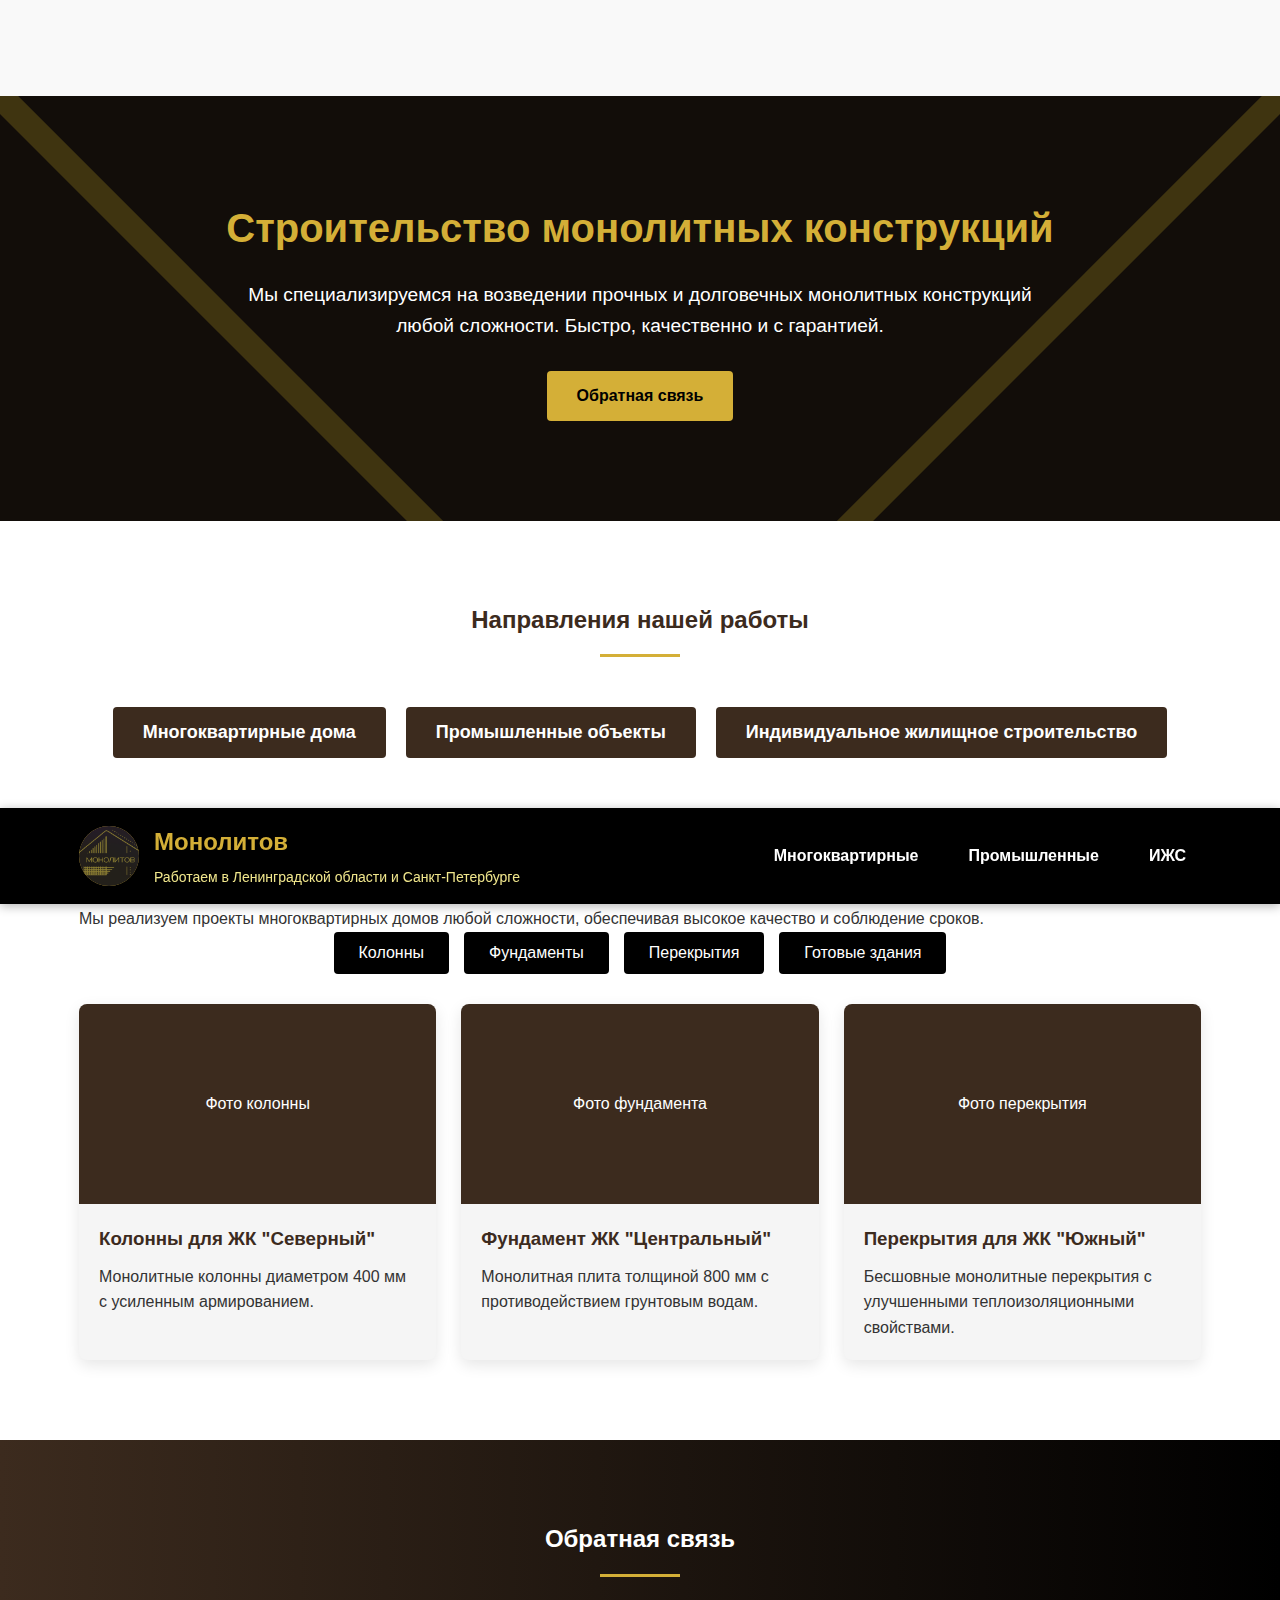
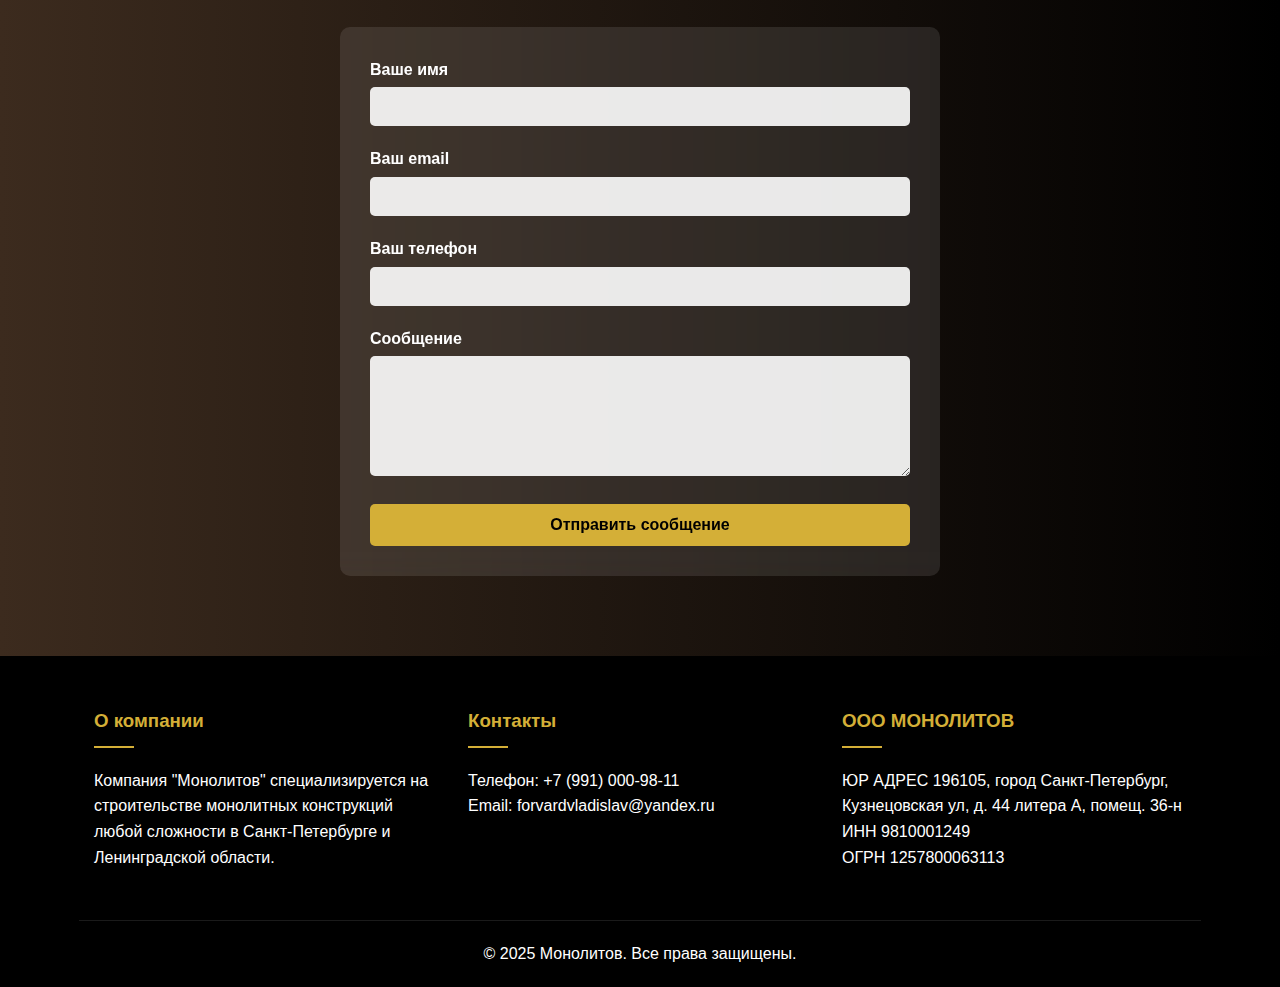
<file: сйтик начинаем всёснуля/index.html>
<!DOCTYPE html>
<html lang="ru">

<head>
    <meta charset="UTF-8">
    <meta name="viewport" content="width=device-width, initial-scale=1.0">
    <title>Монолитов - строительство монолитных конструкций</title>
    <link rel="stylesheet" href="https://cdnjs.cloudflare.com/ajax/libs/font-awesome/6.4.0/css/all.min.css">
    <style>
        :root {
            --black: #000000;
            --gold: #D4AF37;
            --dark-brown: #3C2B1E;
            --light-gold: #F0E68C;
            --dark-gold: #B8860B;
            --light-brown: #5a4b3c;
        }

        * {
            margin: 0;
            padding: 0;
            box-sizing: border-box;
            font-family: 'Segoe UI', Tahoma, Geneva, Verdana, sans-serif;
        }

        body {
            background-color: #f9f9f9;
            color: #333;
            line-height: 1.6;
        }

        .container {
            width: 90%;
            max-width: 1200px;
            margin: 0 auto;
            padding: 0 15px;
        }

        /* Шапка сайта */
        header {
            background-color: var(--black);
            color: white;
            padding: 15px 0;
            position: sticky;
            top: 0;
            z-index: 1000;
            box-shadow: 0 2px 10px rgba(0, 0, 0, 0.3);
        }

        .header-content {
            display: flex;
            justify-content: space-between;
            align-items: center;
        }

        .logo-container {
            display: flex;
            align-items: center;
        }

        .logo {
            width: 60px;
            height: 60px;
            background-color: var(--gold);
            border-radius: 50%;
            margin-right: 15px;
            display: flex;
            justify-content: center;
            align-items: center;
            font-weight: bold;
            color: var(--black);
            font-size: 20px;
            overflow: hidden;
        }

        .logo img {
            width: 100%;
            height: 100%;
            object-fit: cover;
        }

        .company-name {
            font-size: 24px;
            font-weight: bold;
            color: var(--gold);
        }

        .region-info {
            font-size: 14px;
            color: var(--light-gold);
            margin-top: 5px;
        }

        nav ul {
            display: flex;
            list-style: none;
        }

        nav ul li {
            margin-left: 20px;
        }

        nav ul li a {
            color: white;
            text-decoration: none;
            font-weight: bold;
            padding: 8px 15px;
            border-radius: 4px;
            transition: all 0.3s ease;
        }

        nav ul li a:hover {
            background-color: var(--gold);
            color: var(--black);
        }

        /* Герой секция */
        .hero {
            background: linear-gradient(rgba(0, 0, 0, 0.7), rgba(0, 0, 0, 0.7)), url('data:image/svg+xml;utf8,<svg xmlns="http://www.w3.org/2000/svg" width="100" height="100" viewBox="0 0 100 100"><rect width="100" height="100" fill="%233C2B1E"/><path d="M0 0L100 100" stroke="%23D4AF37" stroke-width="2"/><path d="M100 0L0 100" stroke="%23D4AF37" stroke-width="2"/></svg>');
            background-size: cover;
            color: white;
            text-align: center;
            padding: 100px 0;
        }

        .hero h1 {
            font-size: 2.5rem;
            margin-bottom: 20px;
            color: var(--gold);
        }

        .hero p {
            font-size: 1.2rem;
            max-width: 800px;
            margin: 0 auto 30px;
        }

        .cta-button {
            display: inline-block;
            background-color: var(--gold);
            color: var(--black);
            padding: 12px 30px;
            text-decoration: none;
            font-weight: bold;
            border-radius: 4px;
            transition: all 0.3s ease;
        }

        .cta-button:hover {
            background-color: var(--light-gold);
            transform: translateY(-3px);
        }

        /* Секция категорий */
        .categories {
            padding: 80px 0;
            background-color: white;
        }

        .section-title {
            text-align: center;
            margin-bottom: 50px;
            color: var(--dark-brown);
            position: relative;
        }

        .section-title:after {
            content: '';
            display: block;
            width: 80px;
            height: 3px;
            background-color: var(--gold);
            margin: 15px auto;
        }

        .category-buttons {
            display: flex;
            justify-content: center;
            flex-wrap: wrap;
            gap: 20px;
            margin-bottom: 50px;
        }

        .category-btn {
            background-color: var(--dark-brown);
            color: white;
            border: none;
            padding: 15px 30px;
            font-size: 18px;
            font-weight: bold;
            border-radius: 4px;
            cursor: pointer;
            transition: all 0.3s ease;
            min-width: 250px;
        }

        .category-btn:hover {
            background-color: var(--gold);
            color: var(--black);
            transform: translateY(-5px);
        }

        .category-content {
            display: none;
        }

        .category-content.active {
            display: block;
        }

        .subcategory-buttons {
            display: flex;
            justify-content: center;
            flex-wrap: wrap;
            gap: 15px;
            margin-bottom: 30px;
        }

        .subcategory-btn {
            background-color: var(--black);
            color: white;
            border: none;
            padding: 12px 25px;
            font-size: 16px;
            border-radius: 4px;
            cursor: pointer;
            transition: all 0.3s ease;
        }

        .subcategory-btn:hover {
            background-color: var(--gold);
            color: var(--black);
        }

        .portfolio-grid {
            display: grid;
            grid-template-columns: repeat(auto-fill, minmax(300px, 1fr));
            gap: 25px;
        }

        .portfolio-item {
            background-color: #f5f5f5;
            border-radius: 8px;
            overflow: hidden;
            box-shadow: 0 5px 15px rgba(0, 0, 0, 0.1);
            transition: transform 0.3s ease;
        }

        .portfolio-item:hover {
            transform: translateY(-10px);
        }

        .portfolio-img {
            height: 200px;
            background-color: var(--dark-brown);
            display: flex;
            justify-content: center;
            align-items: center;
            color: white;
        }

        .portfolio-info {
            padding: 20px;
        }

        .portfolio-info h3 {
            color: var(--dark-brown);
            margin-bottom: 10px;
        }

        /* Секция обратной связи */
        .contact {
            padding: 80px 0;
            background: linear-gradient(to right, var(--dark-brown), var(--black));
            color: white;
        }

        .contact-form {
            background: rgba(255, 255, 255, 0.1);
            padding: 30px;
            border-radius: 10px;
            backdrop-filter: blur(10px);
            max-width: 600px;
            margin: 0 auto;
        }

        .form-group {
            margin-bottom: 20px;
        }

        .form-group label {
            display: block;
            margin-bottom: 5px;
            font-weight: bold;
        }

        .form-group input,
        .form-group textarea {
            width: 100%;
            padding: 12px;
            border: none;
            border-radius: 5px;
            background: rgba(255, 255, 255, 0.9);
        }

        .form-group textarea {
            min-height: 120px;
            resize: vertical;
        }

        .submit-btn {
            background-color: var(--gold);
            color: var(--black);
            border: none;
            padding: 12px 25px;
            font-size: 16px;
            font-weight: bold;
            border-radius: 5px;
            cursor: pointer;
            transition: all 0.3s ease;
            display: block;
            width: 100%;
        }

        .submit-btn:hover {
            background-color: var(--light-gold);
        }

        /* Футер */
        footer {
            background-color: var(--black);
            color: white;
            padding: 50px 0 20px;
        }

        .footer-content {
            display: flex;
            flex-wrap: wrap;
            justify-content: space-between;
            margin-bottom: 30px;
        }

        .footer-section {
            flex: 1;
            min-width: 250px;
            margin-bottom: 20px;
            padding: 0 15px;
        }

        .footer-section h3 {
            color: var(--gold);
            margin-bottom: 20px;
            position: relative;
        }

        .footer-section h3:after {
            content: '';
            display: block;
            width: 40px;
            height: 2px;
            background-color: var(--gold);
            margin-top: 10px;
        }

        .footer-bottom {
            text-align: center;
            padding-top: 20px;
            border-top: 1px solid rgba(255, 255, 255, 0.1);
        }

        /* Адаптивность */
        @media (max-width: 768px) {
            .header-content {
                flex-direction: column;
                text-align: center;
            }

            .logo-container {
                margin-bottom: 5px;
            }

            nav ul {
                flex-wrap: wrap;
                justify-content: center;
            }

            nav ul li {
                margin: 5px;
            }

            .hero h1 {
                font-size: 2rem;
            }

            .category-btn {
                min-width: 200px;
            }

            .footer-content {
                flex-direction: column;
            }
        }
    </style>
</head>

<body>
    <!-- Шапка сайта -->
    <header>
        <div class="container header-content">
            <div class="logo-container">
                <div class="logo">
                    <img src="chz.png" alt="Логотип Монолитов">
                </div>
                <div>
                    <div class="company-name">Монолитов</div>
                    <div class="region-info">Работаем в Ленинградской области и Санкт-Петербурге</div>
                </div>
            </div>
            <nav>
                <ul>
                    <li><a href="#multifamily">Многоквартирные</a></li>
                    <li><a href="#industrial">Промышленные</a></li>
                    <li><a href="#individual">ИЖС</a></li>
                </ul>
            </nav>
        </div>
    </header>

    <!-- Герой секция -->
    <section class="hero">
        <div class="container">
            <h1>Строительство монолитных конструкций</h1>
            <p>Мы специализируемся на возведении прочных и долговечных монолитных конструкций любой сложности. Быстро,
                качественно и с гарантией.</p>
            <a href="#contact" class="cta-button">Обратная связь</a>
        </div>
    </section>

    <!-- Секция категорий -->
    <section class="categories" id="categories">
        <div class="container">
            <h2 class="section-title">Направления нашей работы</h2>

            <div class="category-buttons">
                <button class="category-btn" data-category="multifamily">Многоквартирные дома</button>
                <button class="category-btn" data-category="industrial">Промышленные объекты</button>
                <button class="category-btn" data-category="individual">Индивидуальное жилищное строительство</button>
            </div>

            <!-- Контент для многоквартирных домов -->
            <div id="multifamily-content" class="category-content">
                <h3 class="section-title">Многоквартирное строительство</h3>
                <p>Мы реализуем проекты многоквартирных домов любой сложности, обеспечивая высокое качество и соблюдение
                    сроков.</p>

                <div class="subcategory-buttons">
                    <button class="subcategory-btn" data-subcategory="columns-mf">Колонны</button>
                    <button class="subcategory-btn" data-subcategory="foundations-mf">Фундаменты</button>
                    <button class="subcategory-btn" data-subcategory="coverings-mf">Перекрытия</button>
                    <button class="subcategory-btn" data-subcategory="buildings-mf">Готовые здания</button>
                </div>

                <div class="portfolio-grid">
                    <div class="portfolio-item">
                        <div class="portfolio-img">Фото колонны</div>
                        <div class="portfolio-info">
                            <h3>Колонны для ЖК "Северный"</h3>
                            <p>Монолитные колонны диаметром 400 мм с усиленным армированием.</p>
                        </div>
                    </div>
                    <div class="portfolio-item">
                        <div class="portfolio-img">Фото фундамента</div>
                        <div class="portfolio-info">
                            <h3>Фундамент ЖК "Центральный"</h3>
                            <p>Монолитная плита толщиной 800 мм с противодействием грунтовым водам.</p>
                        </div>
                    </div>
                    <div class="portfolio-item">
                        <div class="portfolio-img">Фото перекрытия</div>
                        <div class="portfolio-info">
                            <h3>Перекрытия для ЖК "Южный"</h3>
                            <p>Бесшовные монолитные перекрытия с улучшенными теплоизоляционными свойствами.</p>
                        </div>
                    </div>
                </div>
            </div>

            <!-- Контент для промышленных объектов -->
            <div id="industrial-content" class="category-content">
                <h3 class="section-title">Промышленное строительство</h3>
                <p>Строительство промышленных объектов, складов, заводов и других коммерческих сооружений.</p>

                <div class="subcategory-buttons">
                    <button class="subcategory-btn" data-subcategory="columns-ind">Колонны</button>
                    <button class="subcategory-btn" data-subcategory="foundations-ind">Фундаменты</button>
                    <button class="subcategory-btn" data-subcategory="coverings-ind">Покрытия</button>
                    <button class="subcategory-btn" data-subcategory="buildings-ind">Готовые здания</button>
                </div>

                <div class="portfolio-grid">
                    <div class="portfolio-item">
                        <div class="portfolio-img">Фото промышленной колонны</div>
                        <div class="portfolio-info">
                            <h3>Колонны для завода "ТехноПром"</h3>
                            <p>Усиленные колонны для поддержки тяжелого промышленного оборудования.</p>
                        </div>
                    </div>
                    <div class="portfolio-item">
                        <div class="portfolio-img">Фото промышленного фундамента</div>
                        <div class="portfolio-info">
                            <h3>Фундамент логистического центра</h3>
                            <p>Усиленный фундамент для многоуровневого складского комплекса.</p>
                        </div>
                    </div>
                    <div class="portfolio-item">
                        <div class="portfolio-img">Фото промышленного здания</div>
                        <div class="portfolio-info">
                            <h3>Производственный цех</h3>
                            <p>Цельномонолитный цех с большепролетными перекрытиями.</p>
                        </div>
                    </div>
                </div>
            </div>

            <!-- Контент для ИЖС -->
            <div id="individual-content" class="category-content">
                <h3 class="section-title">Индивидуальное жилищное строительство</h3>
                <p>Строительство частных домов, коттеджей и таунхаусов по индивидуальным проектам.</p>

                <div class="subcategory-buttons">
                    <button class="subcategory-btn" data-subcategory="columns-ij">Колонны</button>
                    <button class="subcategory-btn" data-subcategory="foundations-ij">Фундаменты</button>
                    <button class="subcategory-btn" data-subcategory="coverings-ij">Перекрытия</button>
                    <button class="subcategory-btn" data-subcategory="buildings-ij">Готовые дома</button>
                </div>

                <div class="portfolio-grid">
                    <div class="portfolio-item">
                        <div class="portfolio-img">Фото коттеджа</div>
                        <div class="portfolio-info">
                            <h3>Коттедж в поселке "Сосновый бор"</h3>
                            <p>Двухэтажный монолитный коттедж с цокольным этажом и гаражом.</p>
                        </div>
                    </div>
                    <div class="portfolio-item">
                        <div class="portfolio-img">Фото таунхауса</div>
                        <div class="portfolio-info">
                            <h3>Таунхаусы в "Зеленом городе"</h3>
                            <p>Комплекс из 8 монолитных таунхаусов с индивидуальными планировками.</p>
                        </div>
                    </div>
                    <div class="portfolio-item">
                        <div class="portfolio-img">Фото фундамента дома</div>
                        <div class="portfolio-info">
                            <h3>Фундамент загородного дома</h3>
                            <p>Утепленная шведская плита с системой теплого пола.</p>
                        </div>
                    </div>
                </div>
            </div>
        </div>
    </section>

    <!-- Секция обратной связи -->
    <section class="contact" id="contact">
        <div class="container">
            <h2 class="section-title" style="color: white;">Обратная связь</h2>
            <div class="contact-form">
                <form id="contactForm">
                    <input type="hidden" name="access_key" value="7a5fb38a-4652-41ef-8b65-17c09168322b">
                    <input type="hidden" name="subject" value="Новое сообщение с сайта Монолитов">

                    <div class="form-group">
                        <label for="name">Ваше имя</label>
                        <input type="text" id="name" name="name" required>
                    </div>

                    <div class="form-group">
                        <label for="email">Ваш email</label>
                        <input type="email" id="email" name="email" required>
                    </div>

                    <div class="form-group">
                        <label for="phone">Ваш телефон</label>
                        <input type="tel" id="phone" name="phone">
                    </div>

                    <div class="form-group">
                        <label for="message">Сообщение</label>
                        <textarea id="message" name="message" required></textarea>
                    </div>

                    <button type="submit" class="submit-btn">Отправить сообщение</button>
                </form>
            </div>
        </div>
    </section>

    <!-- Футер -->
    <footer>
        <div class="container">
            <div class="footer-content">
                <div class="footer-section">
                    <h3>О компании</h3>
                    <p>Компания "Монолитов" специализируется на строительстве монолитных конструкций любой сложности в
                        Санкт-Петербурге и Ленинградской области.</p>
                </div>
                <div class="footer-section">
                    <h3>Контакты</h3>
                    <p>Телефон: +7 (991) 000-98-11</p>
                    <p>Email: forvardvladislav@yandex.ru</p>
                </div>
                <div class="footer-section">
                    <h3>ООО МОНОЛИТОВ</h3>
                    <p>ЮР АДРЕС 196105, город Санкт-Петербург, Кузнецовская ул, д. 44 литера А, помещ. 36-н </p>
                    <p>ИНН 9810001249</p>
                    <p>ОГРН 1257800063113</p>
                </div>
            </div>
            <div class="footer-bottom">
                <p>&copy; 2025 Монолитов. Все права защищены.</p>
            </div>
        </div>
    </footer>

    <script>
        // Функция для переключения между категориями
        document.querySelectorAll('.category-btn').forEach(button => {
            button.addEventListener('click', () => {
                const category = button.getAttribute('data-category');

                // Скрываем все категории
                document.querySelectorAll('.category-content').forEach(content => {
                    content.classList.remove('active');
                });

                // Показываем выбранную категорию
                document.getElementById(`${category}-content`).classList.add('active');

                // Прокрутка к выбранной категории
                document.getElementById(`${category}-content`).scrollIntoView({
                    behavior: 'smooth'
                });
            });
        });

        // Активируем первую категорию по умолчанию
        document.querySelector('.category-btn').click();

        // Навигация по якорным ссылкам
        document.querySelectorAll('nav a').forEach(link => {
            link.addEventListener('click', function (e) {
                e.preventDefault();

                const targetId = this.getAttribute('href').substring(1);

                // Скрываем все категории
                document.querySelectorAll('.category-content').forEach(content => {
                    content.classList.remove('active');
                });

                // Показываем выбранную категорию
                document.getElementById(`${targetId}-content`).classList.add('active');

                // Находим соответствующую кнопку и имитируем клик
                document.querySelector(`.category-btn[data-category="${targetId}"]`).click();

                // Прокрутка к категориям
                document.getElementById('categories').scrollIntoView({
                    behavior: 'smooth'
                });
            });
        });

        // Форма обратной связи
        function initForm() {
            const contactForm = document.getElementById('contactForm');

            contactForm.addEventListener('submit', async function (e) {
                e.preventDefault();

                const submitBtn = this.querySelector('button[type="submit"]');
                const originalText = submitBtn.textContent;

                submitBtn.textContent = 'Отправка...';
                submitBtn.disabled = true;

                try {
                    const formData = new FormData(this);
                    const response = await fetch('https://api.web3forms.com/submit', {
                        method: 'POST',
                        body: formData
                    });

                    const data = await response.json();

                    if (data.success) {
                        alert('Сообщение отправлено успешно!');
                        this.reset();
                    } else {
                        alert('Ошибка при отправке сообщения');
                    }
                } catch (error) {
                    alert('Ошибка сети');
                } finally {
                    submitBtn.textContent = originalText;
                    submitBtn.disabled = false;
                }
            });
        }

        // Инициализация формы при загрузке страницы
        document.addEventListener('DOMContentLoaded', function () {
            initForm();
        });
    </script>
</body>

</html>
</file>
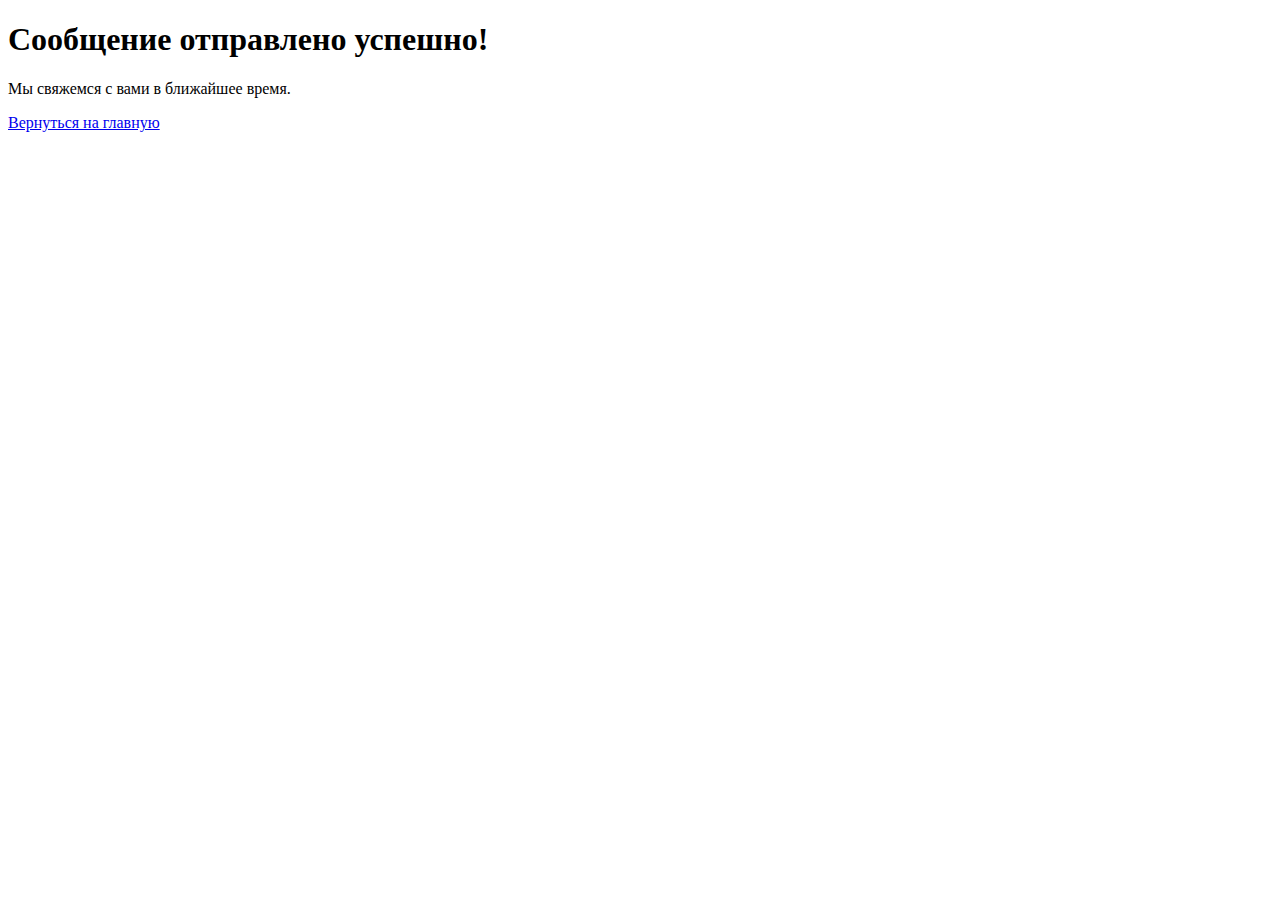
<file: success.html>
<!DOCTYPE html>
<html>

<head>
    <title>Успех!</title>
</head>

<body>
    <h1>Сообщение отправлено успешно!</h1>
    <p>Мы свяжемся с вами в ближайшее время.</p>
    <a href="index.html">Вернуться на главную</a>
</body>

</html>
</file>
